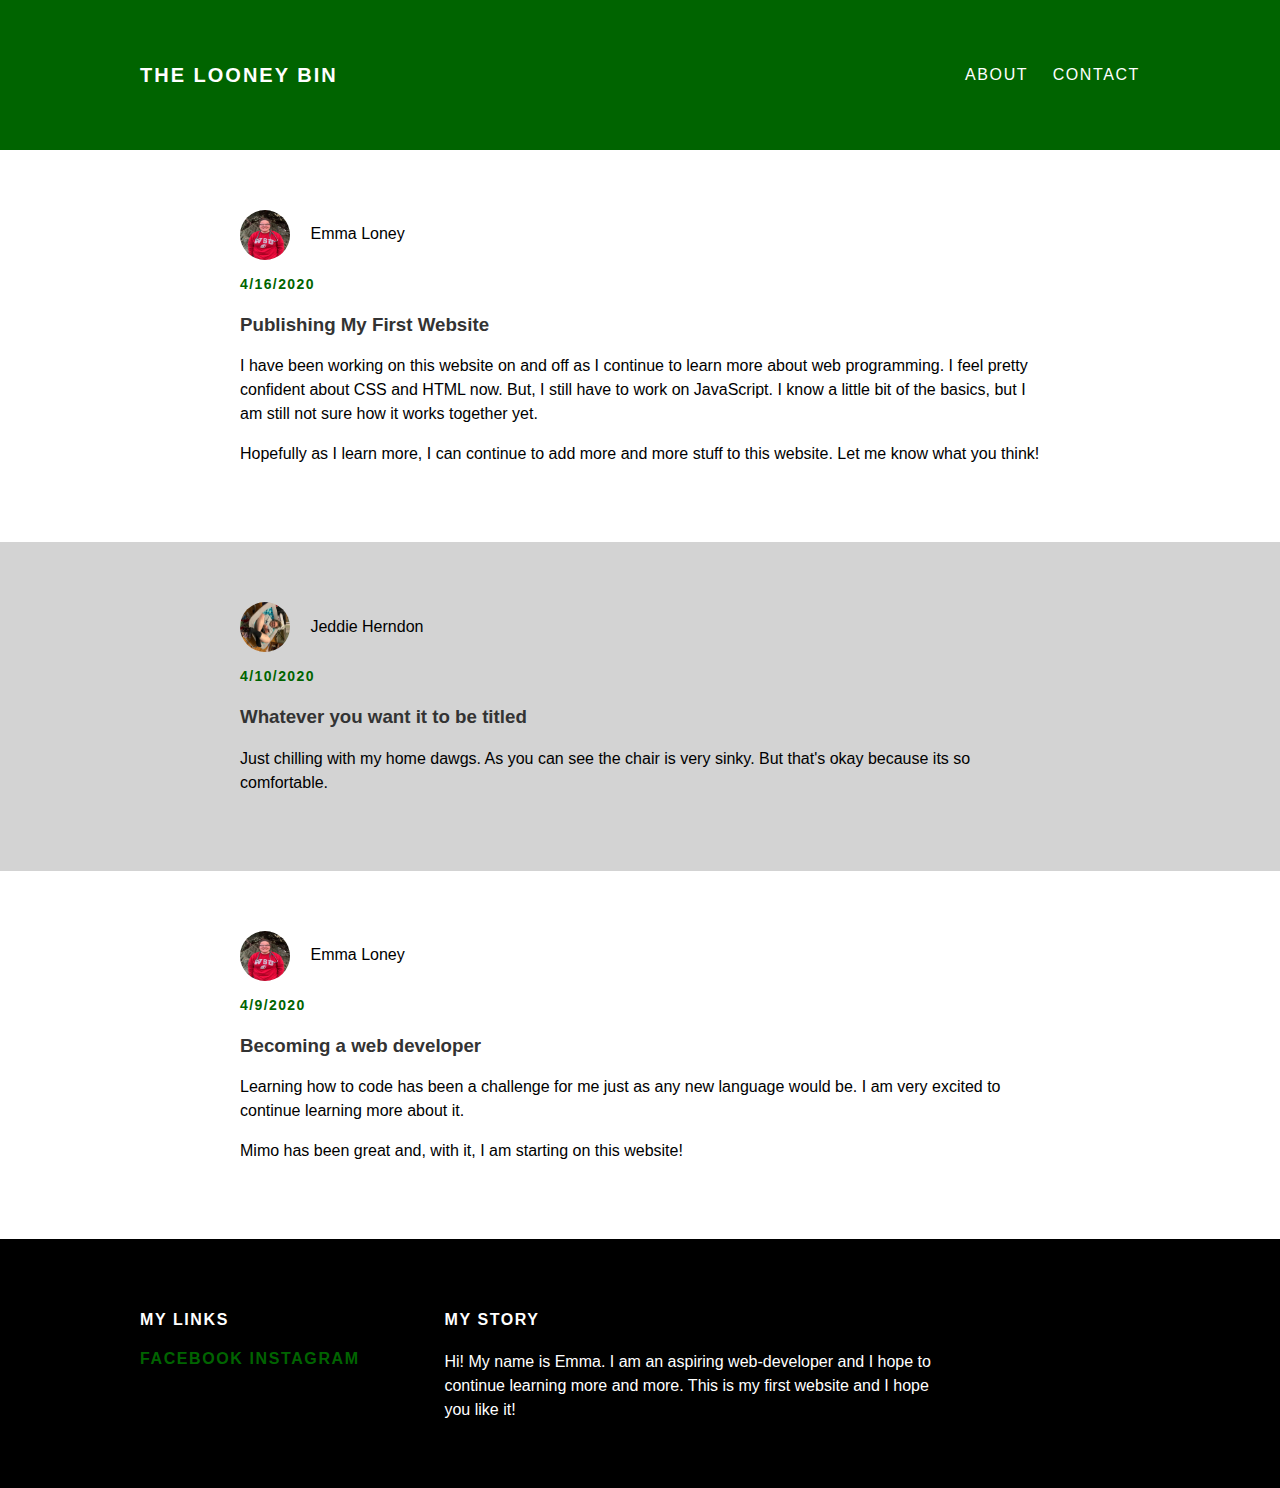
<file: index.html>
<!DOCTYPE html>
<html>
<head>
  <title>Emma's Blog</title>
  <link rel="stylesheet" type="text/css" href="style.css">
</head>
  <body>
    <div id="header">
      <div class="container">
        <a href="index.html" id="header-title">The Looney Bin</a>
        <ul id="header-nav">
          <li><a href="about.html">About</a></li>
          <li><a href="mailto:loney697@gmail.com">Contact</a></li>
        </ul>
      </div>
    </div>
    <div id="content">
      <div class="post-container">
        <div class="post">
          <div class="post-author">
            <img src="graduation.jpg">
            <span>Emma Loney</span>
          </div>
          <p class="post-date">4/16/2020</p>
          <h3 class="post-title">Publishing My First Website</h3>
            <div class="post-content">
              <p>I have been working on this website on and off as I continue to learn more about web programming.
              I feel pretty confident about CSS and HTML now. But, I still have to work on JavaScript. I know a little
              bit of the basics, but I am still not sure how it works together yet.</p>
              <p>Hopefully as I learn more, I can continue to add more and more stuff to this website. Let me know what you think!</p>
            </div>
        </div>
      </div>
    </div>
  <div id="content">
    <div class="post-containerone">
      <div class="post">
        <div class="post-author">
          <img src="jeddie.jpeg" class="jeddie">
          <span>Jeddie Herndon</span>
        </div>
          <p class="post-date">4/10/2020</p>
          <h3 class="post-title">Whatever you want it to be titled</h3>
          <div class="post-content">
            <p> Just chilling with my home dawgs. As you can see the chair is very sinky. But that's okay because its so comfortable.</p>
          </div>
      </div>
    </div>
  </div>
    <div id="content">
      <div class="post-container">
        <div class="post">
          <div class="post-author">
            <img src="graduation.jpg">
            <span>Emma Loney</span>
          </div>
          <p class="post-date">4/9/2020</p>
          <h3 class="post-title">Becoming a web developer</h3>
            <div class="post-content">
              <p>Learning how to code has been a challenge for me just as any new language would be. I am very excited to continue learning more about it.</p>
              <p>Mimo has been great and, with it, I am starting on this website!</p>
            </div>
        </div>
      </div>
    </div>
      <div id="footer">
        <div class="container">
          <div class="column">
            <h4>My Links<h4>
            <a href="https://facebook.com/emma.loney.921">Facebook</a>
            <a href="https://instagram.com/emma.baloney/">Instagram</a>
          </div>
            <div class="column">
              <h4>My Story</h4>
              <p>Hi! My name is Emma. I am an aspiring web-developer
              and I hope to continue learning more and more. This is my first
            website and I hope you like it!</p>
            </div>
        </div>
      </div>
    </body>
    </html>
</file>
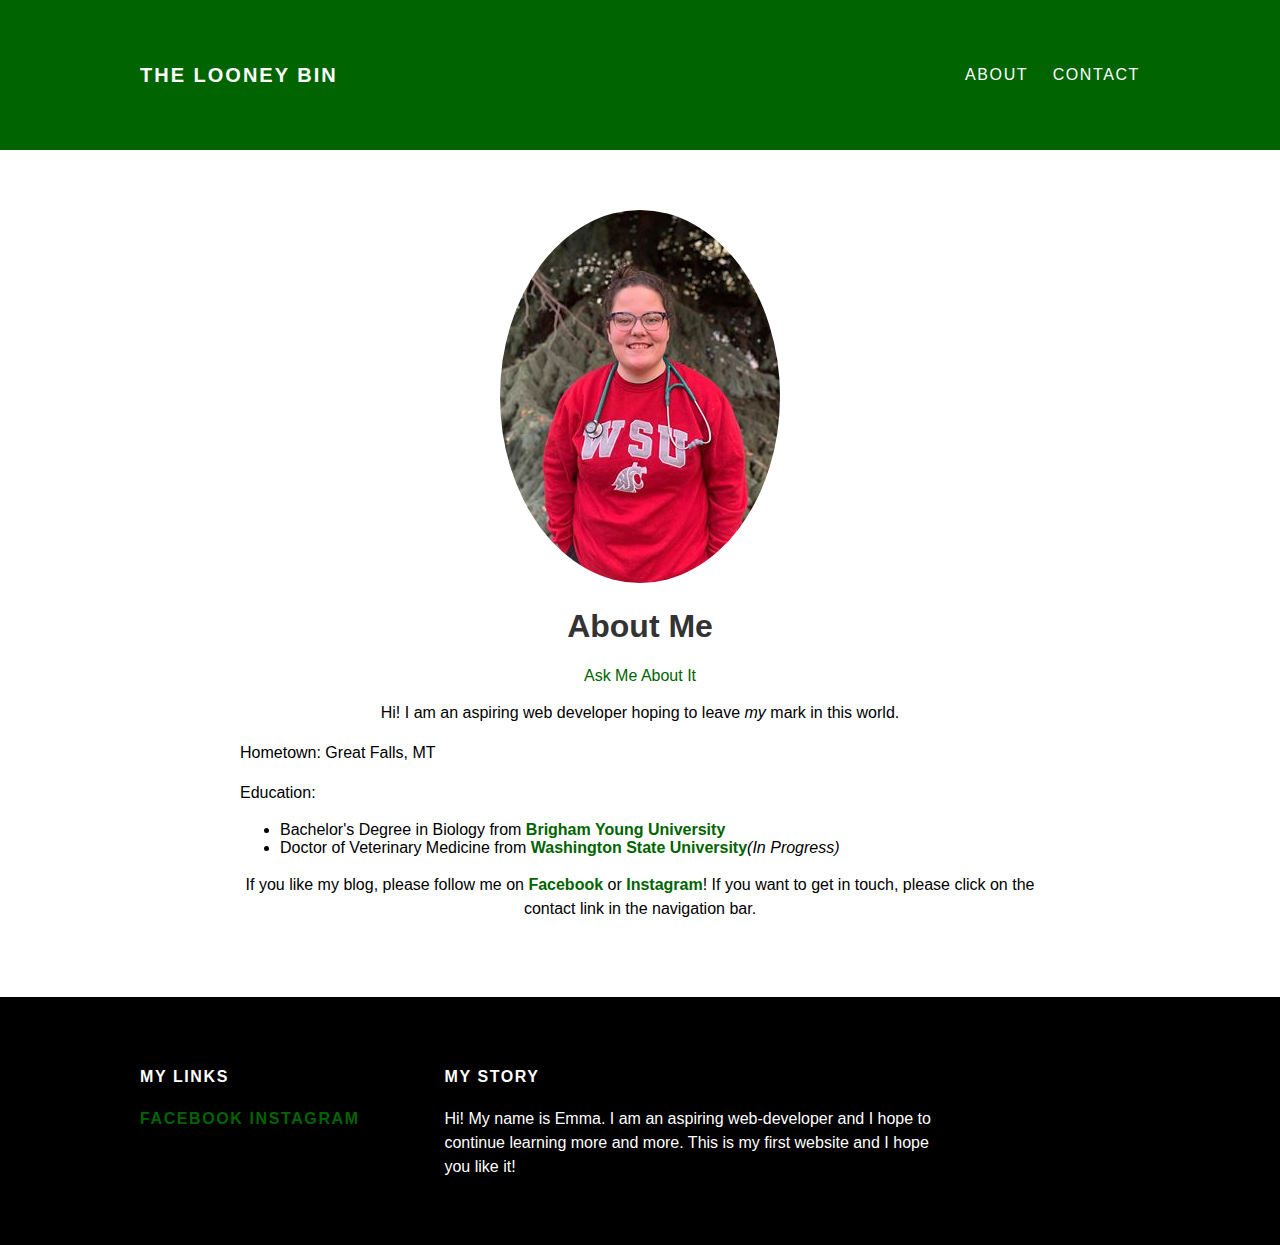
<file: about.html>
<!DOCTYPE html>
<html>
<head>
  <title>Emma's Blog</title>
  <link rel="stylesheet" type="text/css" href="style.css">
  </head>
  <body>
    <div id="header">
    <div class="container">
    <a href="index.html" id="header-title">The Looney Bin</a>
    <ul id="header-nav">
      <li><a href="about.html">About</a></li>
      <li><a href="mailto:loney697@gmail.com?subject=feedback">Contact</a></li>
      </ul>
  </div>
  </div>
    <div id="content">
    <div class="container">
<div class="about">
<div class="about-author">
<img src="graduation.jpg">
</div>
<h1 class="about-title">About Me</h1>
<div class="about-content">
  <a href="https://www.churchofjesuschrist.org/?lang=eng">Ask Me About It</a>
  <p>Hi! I am an aspiring web developer hoping to leave <em>my</em> mark in this world.</p>
  <P align="left">Hometown: Great Falls, MT</p>
  <p align="left">Education:
    <ul>
    <li align="left">Bachelor's Degree in Biology from <strong>Brigham Young University</strong></li>
    <li align="left">Doctor of Veterinary Medicine from <strong>Washington State University</strong><em>(In Progress)</em></li>
    </ul>
  <p>If you like my blog, please follow me on <strong>Facebook</strong> or <strong>Instagram</strong>! If you want to get in touch, please click on the contact link in the navigation bar.</p>
  </div>
</div>
    </div>
  </div>
    <div id="footer">
    <div class="container">
    <div class="column">
    <h4>My Links<h4>
      <p>
        <a href="https://facebook.com/emma.loney.921">Facebook</a>
        <a href="https://instagram.com/emma.baloney/">Instagram</a>
      </p>
    </div>
  <div class="column">
<h4>My Story</h4>
<p>Hi! My name is Emma. I am an aspiring web-developer
and I hope to continue learning more and more. This is my first
website and I hope you like it!</p>
  </div>
</div>
  </div>
    </body>
    </html>
</file>
<file: style.css>
@import url(https://fonts.googlepis.com/css?family=Montserrat:400,700);
body {
  color: black;
  margin: 0;
  font-family: 'Montserrat', sans-serif;
}
#header {
  background-color: darkGreen;
  height: 150px;
  line-height: 150px;
}
#header a {
  color: white;
  text-decoration: none;
  text-transform: uppercase;
  letter-spacing: 0.1em;
}
#header a:hover {
  color: black
}
#header-title {
  display: block;
  float: left;
  font-size: 20px;
  font-weight: bold;
}
#header-nav {
  display: block;
  float: right;
  margin-top: 0;
}
#header-nav li {
  display: inline;
  padding-left: 20px;
}
.container {
  max-width: 1000px;
  margin: 0 auto;
}
.jeddie {
  transform: rotate(90deg);
}
.post, .about {
  max-width: 800px;
  margin: 0 auto;
  padding: 60px 0;
}
.post-author img {
  width: 50px;
  height: 50px;
  vertical-align: middle;
  border-radius: 50%;
}
.post-author span {
  margin-left: 16px;
}
.post-date {
  color: darkGreen;
  font-size: 14px;
  font-weight: bold;
  text-transform: uppercase;
  letter-spacing: 0.1em;
}
h1, h2, h3, h4 {
  color: #333;
}
p {
  line-height: 1.5;
}
.post-containerone {
  background-color: lightGray;
}
#footer {
  background-color: black;
  padding: 50px 0;
}
.column {
  min-width: 300px;
  max-width: 500px;
  display: inline-block;
  vertical-align: top;
}
#footer h4 {
  color: white;
  text-transform: uppercase;
  letter-spacing: 0.1em;
}
#footer p {
  color: white;
}
a {
  color: darkGreen;
  text-decoration: none;
}
a:hover {
  color: white;
}
.about-author img {
  border-radius: 50%;
}
.about {
  text-align: center;
}
strong {
  color: darkGreen;
}
</file>
